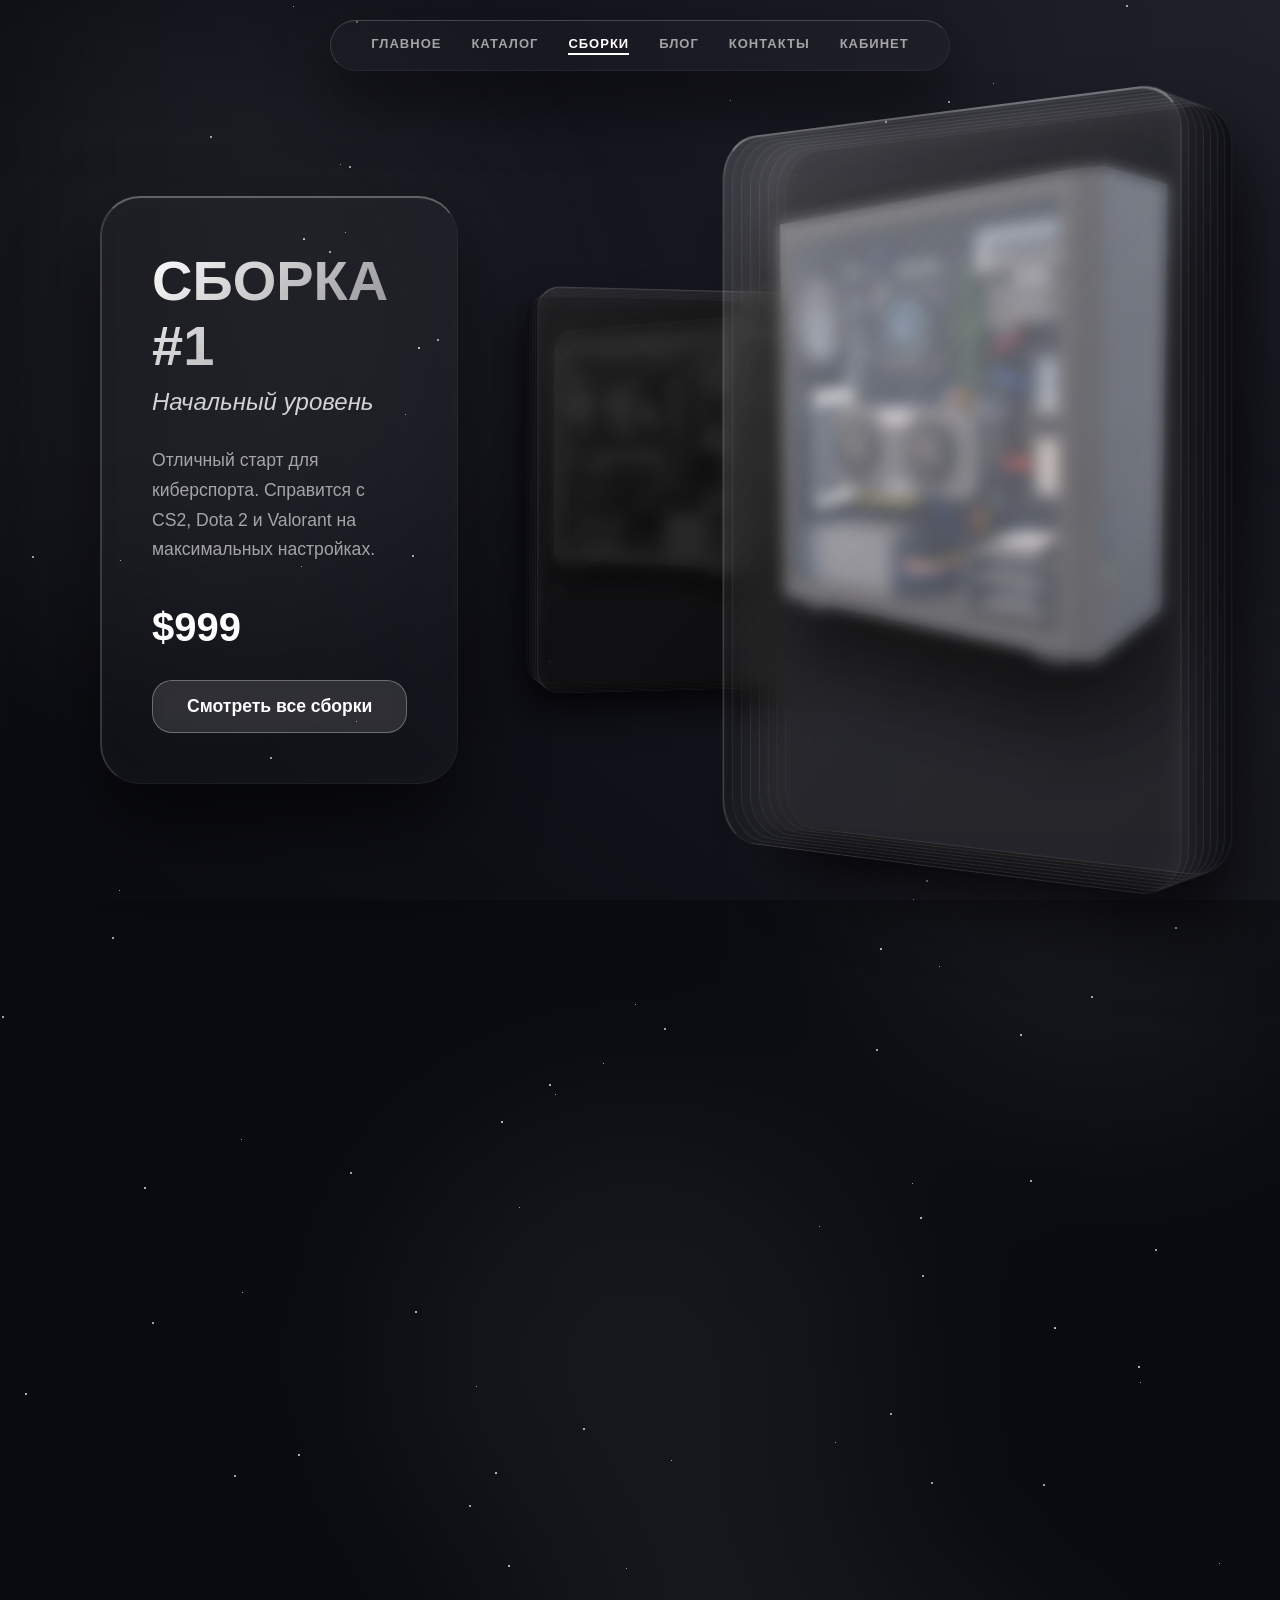
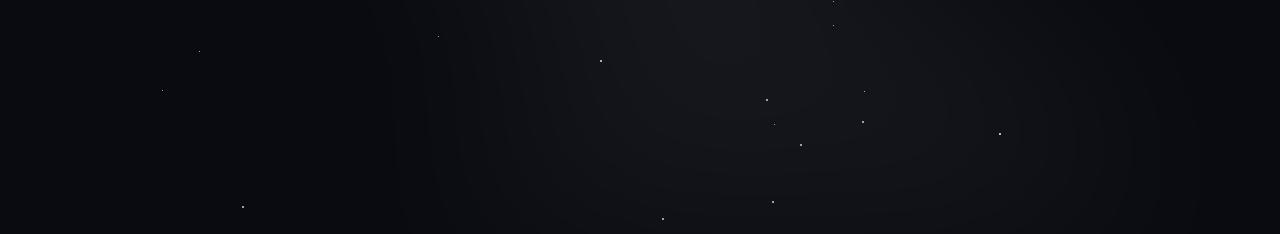
<file: builds/builds.html>
<!DOCTYPE html>
<html lang="ru">
<head>
    <meta charset="UTF-8">
    <meta name="viewport" content="width=device-width, initial-scale=1.0">
    <title>Сборки - Monochrome Glass</title>
    <link rel="stylesheet" href="builds.css">
</head>
<body>

    <div class="page-transition-overlay"></div>

    <div class="ambient-background">
        <div class="blob blob-1"></div>
        <div class="blob blob-2"></div>
        <div class="blob blob-3"></div>
        <div class="blob blob-4"></div>
    </div>
    <div id="particles-container"></div>

    <header class="navbar">
        <nav class="navbar-menu">
            <a href="index.html">ГЛАВНОЕ</a>
            <a href="catalog.html">КАТАЛОГ</a>
            <a href="#" class="active">СБОРКИ</a>
            <a href="blog.html">БЛОГ</a>
            <a href="#">КОНТАКТЫ</a>
            <a href="#">КАБИНЕТ</a>
        </nav>
    </header>

    <main class="builds-container">
        <div class="info-panel-wrapper">
            <div class="build-info-panel" id="info-panel">
                <h1 id="b-title">...</h1>
                <h3 id="b-subtitle">...</h3>
                <p id="b-desc">...</p>
                <div class="build-price" id="b-price">...</div>
                <button class="buy-btn" onclick="document.getElementById('catalog').scrollIntoView();">Смотреть все сборки</button>
            </div>
        </div>

        <div class="carousel-wrapper" id="carousel-area"></div>
    </main>

    <section class="catalog-section" id="catalog">
        <div class="catalog-header" id="catalog-header">
            <h2>Все сборки в наличии</h2>
        </div>
        <div class="catalog-grid" id="catalog-grid"></div>
    </section>

    <div class="specs-tooltip" id="specs-tooltip">
        <div class="tt-header" id="tt-name">Название</div>
        <div class="tt-row"><span class="tt-label">Процессор:</span><span class="tt-value" id="tt-cpu">...</span></div>
        <div class="tt-row"><span class="tt-label">Видеокарта:</span><span class="tt-value" id="tt-gpu">...</span></div>
        <div class="tt-row"><span class="tt-label">Опер. память:</span><span class="tt-value" id="tt-ram">...</span></div>
        <div class="tt-row"><span class="tt-label">Накопитель:</span><span class="tt-value" id="tt-ssd">...</span></div>
    </div>

    <script src="builds.js"></script>
</body>
</html>
</file>
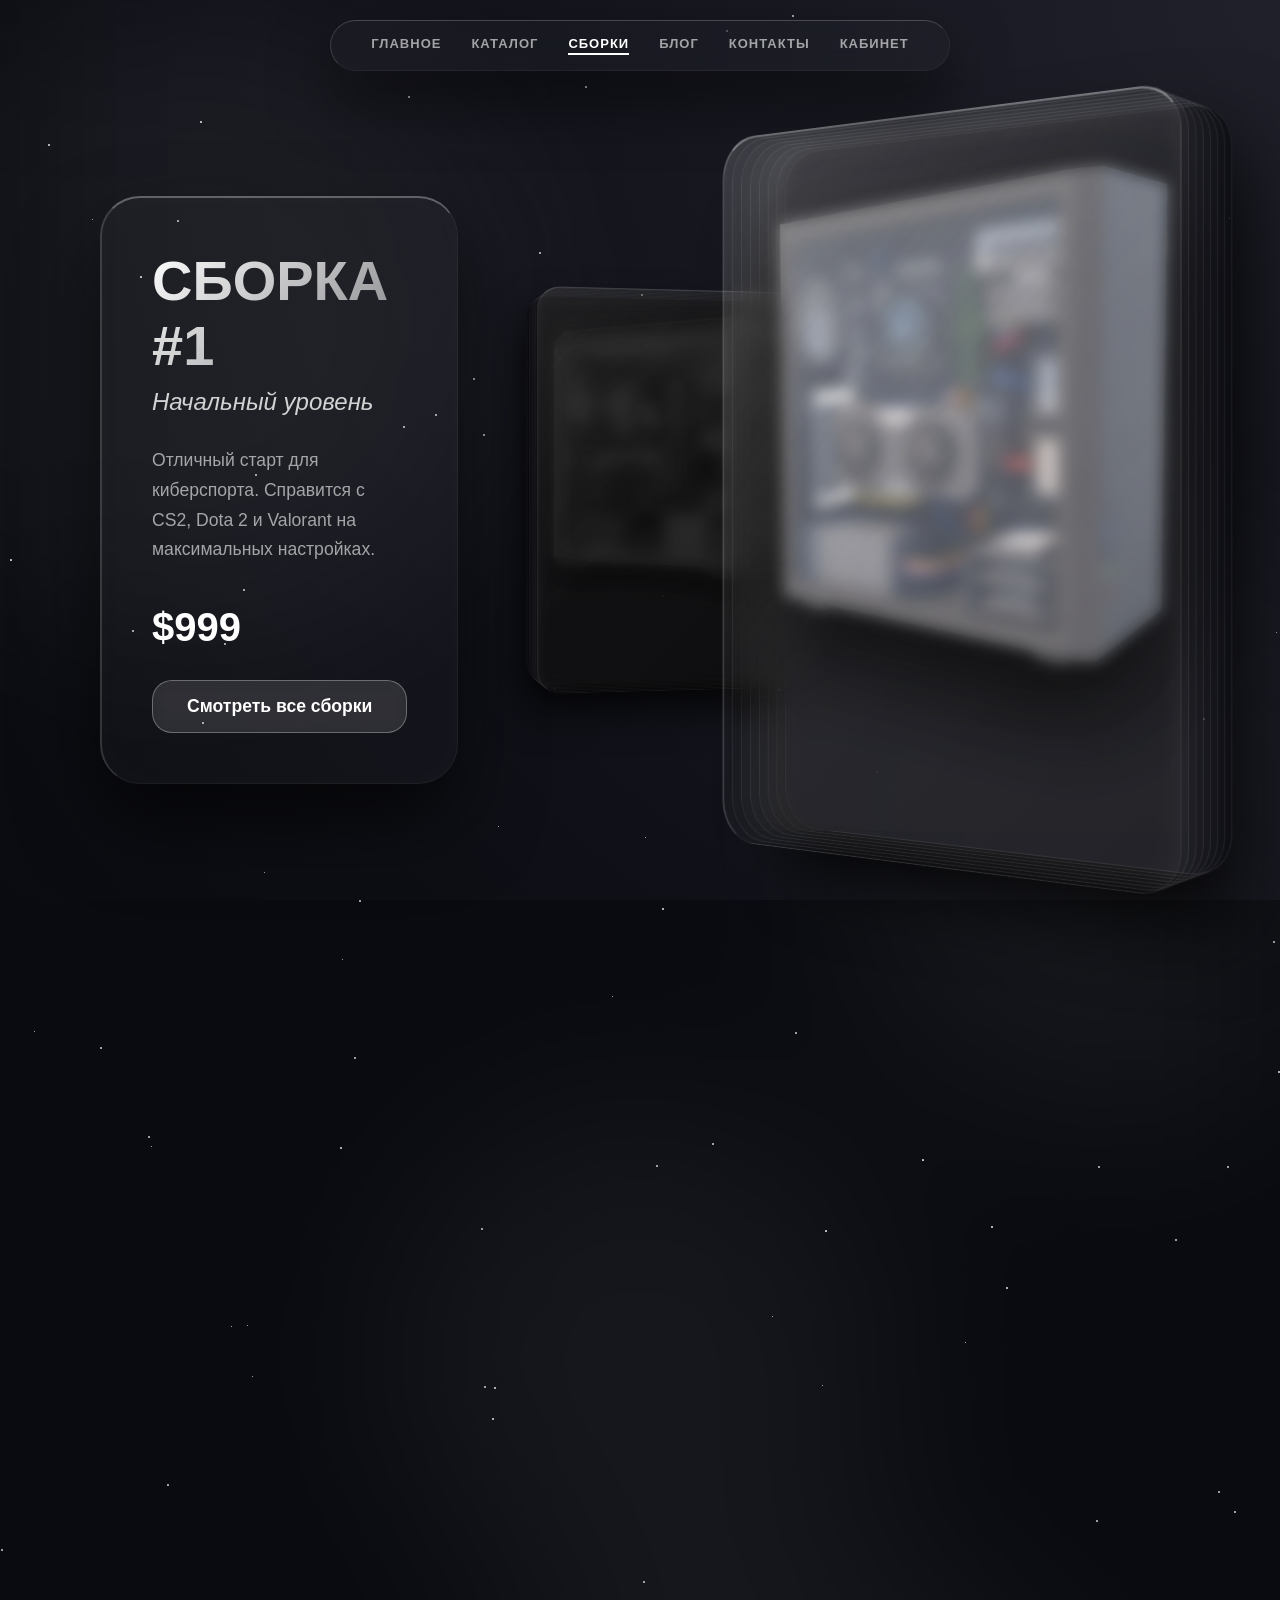
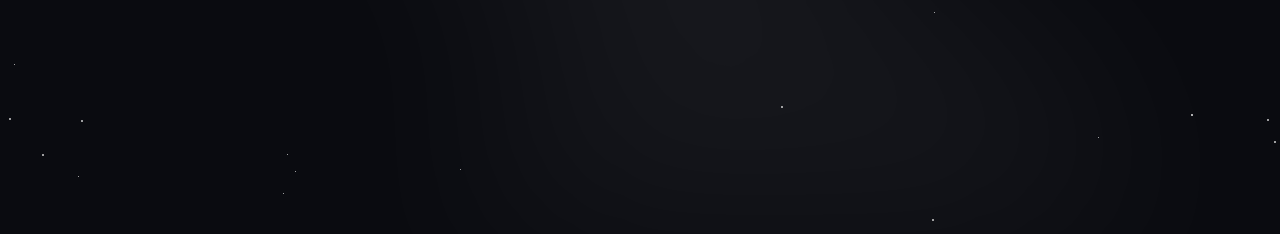
<file: WEB-Site/builds/builds.html>
<!DOCTYPE html>
<html lang="ru">
<head>
    <meta charset="UTF-8">
    <meta name="viewport" content="width=device-width, initial-scale=1.0">
    <title>Сборки - Monochrome Glass</title>
    <!-- Подключаем стили для страницы сборок -->
    <link rel="stylesheet" href="builds.css">
</head>
<body>

    <div class="page-transition-overlay"></div>

    <div class="ambient-background">
        <div class="blob blob-1"></div>
        <div class="blob blob-2"></div>
        <div class="blob blob-3"></div>
        <div class="blob blob-4"></div>
    </div>
    <div id="particles-container"></div>

    <header class="navbar">
        <nav class="navbar-menu">
            <a href="../index.html">ГЛАВНОЕ</a>
            <a href="../catalog/catalog.html">КАТАЛОГ</a>
            <a href="../builds/builds.html" class="active">СБОРКИ</a>
            <a href="../blog/blog.html">БЛОГ</a>
            <a href="../contacts/contacts.html">КОНТАКТЫ</a>
            <a href="../cabinet/cabinet.html">КАБИНЕТ</a>
        </nav>
    </header>

    <main class="builds-container">
        <div class="info-panel-wrapper">
            <div class="build-info-panel" id="info-panel">
                <h1 id="b-title">...</h1>
                <h3 id="b-subtitle">...</h3>
                <p id="b-desc">...</p>
                <div class="build-price" id="b-price">...</div>
                <button class="buy-btn" onclick="document.getElementById('catalog').scrollIntoView();">Смотреть все сборки</button>
            </div>
        </div>

        <div class="carousel-wrapper" id="carousel-area"></div>
    </main>

    <section class="catalog-section" id="catalog">
        <div class="catalog-header" id="catalog-header">
            <h2>Все сборки в наличии</h2>
        </div>
        <div class="catalog-grid" id="catalog-grid"></div>
    </section>

    <div class="specs-tooltip" id="specs-tooltip">
        <div class="tt-header" id="tt-name">Название</div>
        <div class="tt-row"><span class="tt-label">Процессор:</span><span class="tt-value" id="tt-cpu">...</span></div>
        <div class="tt-row"><span class="tt-label">Видеокарта:</span><span class="tt-value" id="tt-gpu">...</span></div>
        <div class="tt-row"><span class="tt-label">Опер. память:</span><span class="tt-value" id="tt-ram">...</span></div>
        <div class="tt-row"><span class="tt-label">Накопитель:</span><span class="tt-value" id="tt-ssd">...</span></div>
    </div>

    <!-- Подключаем логику для страницы сборок -->
    <script src="builds.js"></script>
</body>
</html>
</file>
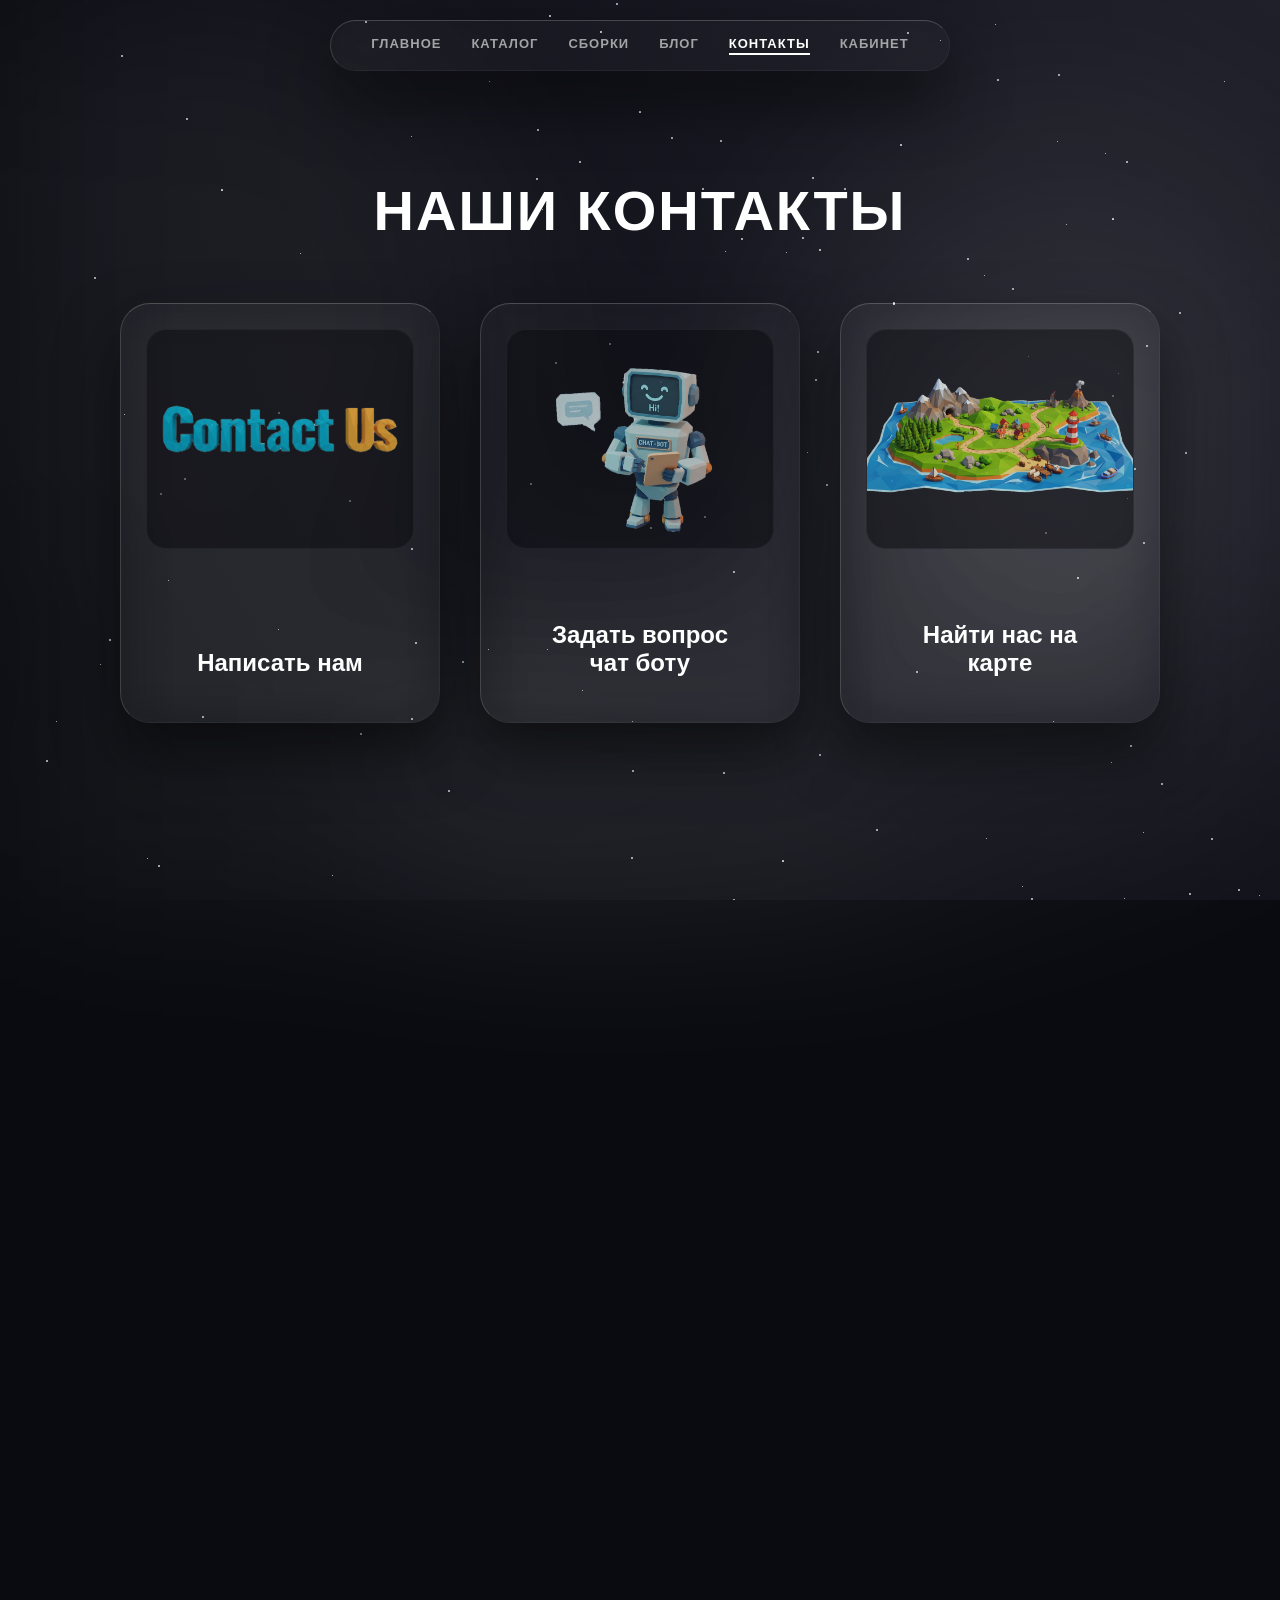
<file: WEB-Site/contacts/contacts.html>
<!DOCTYPE html>
<html lang="ru">
<head>
    <meta charset="UTF-8">
    <meta name="viewport" content="width=device-width, initial-scale=1.0">
    <title>Контакты - Monochrome Glass</title>
    <!-- Подключаем стили для контактов -->
    <link rel="stylesheet" href="contacts.css">
</head>
<body>

    <div class="page-transition-overlay"></div>

    <!-- Фоны -->
    <div class="ambient-background">
        <div class="blob blob-1"></div>
        <div class="blob blob-2"></div>
        <div class="blob blob-3"></div>
        <div class="blob blob-4"></div>
        <div class="blob blob-5"></div>
        <div class="blob blob-6"></div>
    </div>
    <div id="particles-container"></div>

    <!-- Навигация -->
    <header class="navbar">
        <nav class="navbar-menu">
            <a href="../index.html">ГЛАВНОЕ</a>
            <a href="../catalog/catalog.html">КАТАЛОГ</a>
            <a href="../builds/builds.html">СБОРКИ</a>
            <a href="../blog/blog.html">БЛОГ</a>
            <a href="../contacts/contacts.html" class="active">КОНТАКТЫ</a>
            <a href="../cabinet/cabinet.html">КАБИНЕТ</a>
        </nav>
    </header>

    <button class="back-btn" id="back-btn" onclick="closeAllViews()">&larr; Назад</button>

    <main class="contacts-wrapper">
        <h1 class="page-title" id="page-title">Наши контакты</h1>

        <!-- ОСНОВНОЙ ВИД (3 КАРТОЧКИ) -->
        <div class="main-cards-container" id="main-cards">

            <div class="contact-card glass-panel" onclick="openView('view-message')">
                <div class="card-image-placeholder">
                    <img src="../pictures/contact.png" alt="Message">
                </div>
                <div class="card-text">Написать нам</div>
            </div>

            <div class="contact-card glass-panel" onclick="openView('view-chatbot')">
                <div class="card-image-placeholder">
                    <img src="../pictures/bot.png" alt="AI Bot">
                </div>
                <div class="card-text">Задать вопрос<br>чат боту</div>
            </div>

            <div class="contact-card glass-panel" onclick="openView('view-map')">
                <div class="card-image-placeholder">
                    <img src="../pictures/map.png" alt="Map">
                </div>
                <div class="card-text">Найти нас на<br>карте</div>
            </div>

        </div>

        <!-- ================= ВСПЛЫВАЮЩИЕ ОКНА ================= -->

        <!-- 1. ОКНО: НАПИСАТЬ НАМ -->
        <div class="detail-view" id="view-message">
            <div class="msg-left slide-left">
                <div class="info-block glass-panel">
                    <div class="info-label">Email</div>
                    <div class="info-value">support@monochrome.com</div>
                </div>
                <div class="info-block glass-panel">
                    <div class="info-label">Phone</div>
                    <div class="info-value">+1 (777) 555-212</div>
                </div>
                <div class="info-block glass-panel">
                    <div class="info-label">Location</div>
                    <div class="info-value">30 North Gould, Suite A</div>
                </div>
            </div>

            <div class="msg-right glass-panel slide-right">
                <div class="form-group">
                    <label>Ваше имя</label>
                    <input type="text" placeholder="Введите имя">
                </div>
                <div class="form-group">
                    <label>Ваша почта</label>
                    <input type="email" placeholder="example@mail.com">
                </div>
                <div class="form-group">
                    <label>Ваше сообщение</label>
                    <textarea placeholder="Опишите вашу проблему или вопрос..."></textarea>
                </div>
                <button class="submit-btn">Отправить &rarr;</button>
            </div>
        </div>

        <!-- 2. ОКНО: ЧАТ-БОТ -->
        <div class="detail-view" id="view-chatbot">
            <div class="chatbot-container glass-panel slide-up">

                <div class="chat-header-main">
                    <h2>Live chat support</h2>
                    <p>Chat with our AI assistant 24/7 to get quick resolutions and guidance.</p>
                </div>

                <div class="chat-top-bar">
                    <div class="bot-name">Ai Assistant</div>
                    <div class="controls">
                        <button class="chat-btn">Today</button>
                        <button class="chat-btn">...</button>
                    </div>
                </div>

                <div class="chat-area">
                    <div class="chat-msg msg-bot">
                        Good morning, are you ready for classes?<br>today, so important for you<br><small style="opacity:0.5; font-size:10px;">08:05 ✓✓</small>
                    </div>
                    <div class="chat-msg msg-user">I'm prepared and eager to start</div>
                    <div class="chat-msg msg-user">Can you send me the new task?</div>
                    <div class="chat-msg msg-user">Thank you!</div>
                </div>

                <div class="chat-input-area">
                    <button class="chat-icon-btn">🎙️</button>
                    <button class="chat-icon-btn">📎</button>
                    <input type="text" class="chat-input" placeholder="Describe your product or service...">
                    <button class="chat-icon-btn" style="background: rgba(255,255,255,0.2);">➤</button>
                </div>

            </div>
        </div>

        <!-- 3. ОКНО: КАРТА -->
        <div class="detail-view" id="view-map">
            <div class="map-left glass-panel slide-left">
                <div class="map-container">
                    <iframe src="https://www.google.com/maps/embed?pb=!1m18!1m12!1m3!1d193595.2528000654!2d-74.14483038670564!3d40.69766374865866!2m3!1f0!2f0!3f0!3m2!1i1024!2i768!4f13.1!3m3!1m2!1s0x89c24fa5d33f083b%3A0xc80b8f06e177fe62!2sNew%20York%2C%20NY%2C%20USA!5e0!3m2!1sen!2s!4v1690000000000!5m2!1sen!2s" loading="lazy" referrerpolicy="no-referrer-when-downgrade"></iframe>
                </div>
            </div>
            <div class="map-right glass-panel slide-right">
                <div class="address-title">Наш офис</div>
                <div class="address-text">
                    Главный штаб Monochrome Glass.<br>
                    30 North Gould St, Suite A,<br>
                    Sheridan, Wyoming 82801, USA
                </div>

                <div class="work-hours">
                    <div><span>Понедельник - Пятница:</span> <span>09:00 - 20:00</span></div>
                    <div><span>Суббота - Воскресенье:</span> <span>10:00 - 18:00</span></div>
                </div>
            </div>
        </div>

    </main>

    <!-- Подключаем скрипты для контактов -->
    <script src="contacts.js"></script>
</body>
</html>
</file>
<file: builds/builds.css>
/* Общие сбросы */
* { margin: 0; padding: 0; box-sizing: border-box; font-family: 'Segoe UI', Tahoma, Geneva, Verdana, sans-serif; }

html { background-color: #0a0b10; scroll-behavior: smooth; }

img {
    -webkit-user-drag: none; -khtml-user-drag: none; -moz-user-drag: none; -o-user-drag: none;
    user-select: none; pointer-events: none;
}

body {
    background-color: #0a0b10;
    /* Базовый темный градиент фиксируем, чтобы он не растягивался и не искажался */
    background-image: radial-gradient(circle at top right, #1f2029 0%, #13141c 50%, #0a0b10 100%);
    background-attachment: fixed;

    color: #ffffff; min-height: 100vh; overflow-x: hidden; overflow-y: auto;
    display: flex; flex-direction: column; position: relative;
    animation: pageFadeIn 1s cubic-bezier(0.25, 1, 0.5, 1) forwards;
}
@keyframes pageFadeIn {
    0% { opacity: 0; }
    100% { opacity: 1; }
}

::-webkit-scrollbar { width: 8px; height: 8px; }
::-webkit-scrollbar-track { background: transparent; }
::-webkit-scrollbar-thumb { background: rgba(255, 255, 255, 0.2); border-radius: 4px; }
::-webkit-scrollbar-thumb:hover { background: rgba(255, 255, 255, 0.4); }

/* ================= ПЛАВНОЕ ПОЯВЛЕНИЕ СТРАНИЦЫ (OVERLAY) ================= */
.page-transition-overlay {
    position: fixed; top: 0; left: 0; width: 100vw; height: 100vh;
    background-color: #0a0b10; z-index: 999999;
    animation: fadeOutOverlay 1s cubic-bezier(0.25, 1, 0.5, 1) 0.2s forwards;
    pointer-events: none;
}
@keyframes fadeOutOverlay {
    0% { opacity: 1; }
    100% { opacity: 0; visibility: hidden; }
}

/* --- ФОН И ПЫЛИНКИ --- */
.ambient-background {
    position: absolute;
    top: 0; left: 0; width: 100%; height: 100%; /* Растягиваем на всю длину страницы */
    overflow: hidden;
    z-index: -2; filter: blur(100px); -webkit-filter: blur(100px); will-change: transform; transform: translateZ(0);
}
.blob { position: absolute; border-radius: 50%; animation: float 25s infinite ease-in-out alternate; background: rgba(255, 255, 255, 0.05); }

/* Раскидываем световые пятна по всей длине */
.blob-1 { width: 50vw; height: 50vw; top: 0%; left: -10%; animation-duration: 30s; }
.blob-2 { width: 45vw; height: 45vw; top: 30%; right: -10%; animation-duration: 35s; animation-delay: -5s; }
.blob-3 { width: 40vw; height: 40vw; top: 60%; left: 30%; animation-duration: 28s; animation-delay: -10s; }
.blob-4 { width: 55vw; height: 55vw; top: 85%; right: 10%; animation-duration: 32s; animation-delay: -2s; }

@keyframes float { 0% { transform: translate3d(0, 0, 0) scale(1); } 50% { transform: translate3d(3vw, 5vh, 0) scale(1.05); } 100% { transform: translate3d(-5vw, -8vh, 0) scale(0.95); } }

#particles-container {
    position: absolute;
    top: 0; left: 0; width: 100%; height: 100%; /* На всю длину страницы */
    z-index: -1; pointer-events: none; overflow: hidden;
}
.particle { position: absolute; background: rgba(255, 255, 255, 0.8); border-radius: 50%; will-change: transform, opacity; }
@keyframes drift { 0% { transform: translate3d(0, 0, 0); opacity: 0; } 20% { opacity: 0.3; } 80% { opacity: 0.3; } 100% { transform: translate3d(5vw, -20vh, 0); opacity: 0; } }

/* НАВИГАЦИЯ */
.navbar { display: flex; justify-content: center; padding: 20px 0; z-index: 100; position: fixed; width: 100%; opacity: 0; animation: navFadeDown 1s cubic-bezier(0.25, 1, 0.5, 1) 0.5s forwards; }
@keyframes navFadeDown { 0% { opacity: 0; transform: translateY(-30px); } 100% { opacity: 1; transform: translateY(0); } }
.navbar-menu {
    display: flex; gap: 30px; padding: 15px 40px; border-radius: 30px;
    background: rgba(255, 255, 255, 0.02); backdrop-filter: blur(25px); -webkit-backdrop-filter: blur(25px);
    border: 1px solid rgba(255, 255, 255, 0.05); border-top: 1px solid rgba(255, 255, 255, 0.2); border-left: 1px solid rgba(255, 255, 255, 0.15);
    box-shadow: 0 30px 60px rgba(0, 0, 0, 0.5);
}
.navbar-menu a { text-decoration: none; color: rgba(255, 255, 255, 0.6); font-size: 13px; font-weight: 600; letter-spacing: 1px; transition: color 0.3s; }
.navbar-menu a:hover { color: #ffffff; }
.navbar-menu a.active { color: #ffffff; border-bottom: 2px solid #fff; padding-bottom: 2px; }

/* ================= 1 ЭКРАН: ОСНОВНОЙ БЛОК ================= */
.builds-container { display: flex; flex: 0 0 100vh; padding: 120px 60px 40px 100px; align-items: center; position: relative; z-index: 10; }

/* ЛЕВАЯ ПАНЕЛЬ */
.info-panel-wrapper {
    flex: 0 0 32%; max-width: 450px; z-index: 10;
    opacity: 0; transform: translateX(-100vw);
    animation: slideInLeft 1.5s cubic-bezier(0.2, 1, 0.3, 1) 0.5s forwards;
}
@keyframes slideInLeft { to { opacity: 1; transform: translateX(0); } }

.build-info-panel {
    background: rgba(255, 255, 255, 0.02); backdrop-filter: blur(30px); -webkit-backdrop-filter: blur(30px);
    border-radius: 40px; padding: 50px; position: relative; overflow: hidden;
    border: 1px solid rgba(255, 255, 255, 0.05); border-top: 2px solid rgba(255, 255, 255, 0.3); border-left: 2px solid rgba(255, 255, 255, 0.15);
    box-shadow: 0 40px 80px rgba(0, 0, 0, 0.6), inset 0 0 40px rgba(255, 255, 255, 0.02);
    transition: opacity 0.25s ease, transform 0.25s ease;
}
.build-info-panel.updating { opacity: 0; transform: translateX(-20px); }

.build-info-panel h1 { font-size: 3.5rem; font-weight: 900; margin-bottom: 10px; text-transform: uppercase; background: linear-gradient(135deg, #fff, rgba(255,255,255,0.4)); -webkit-background-clip: text; -webkit-text-fill-color: transparent; }
.build-info-panel h3 { font-size: 1.5rem; color: rgba(255, 255, 255, 0.8); margin-bottom: 30px; font-weight: 400; font-style: italic; }
.build-info-panel p { font-size: 1.1rem; line-height: 1.7; color: rgba(255, 255, 255, 0.6); margin-bottom: 40px; }
.build-price { font-size: 2.5rem; font-weight: bold; color: #fff; margin-bottom: 30px; }

.buy-btn {
    background: rgba(255, 255, 255, 0.1); border: 1px solid rgba(255, 255, 255, 0.3);
    color: white; font-size: 1.1rem; font-weight: bold; padding: 15px 30px; border-radius: 20px;
    cursor: pointer; backdrop-filter: blur(10px); transition: all 0.3s; width: 100%;
}
.buy-btn:hover { background: rgba(255, 255, 255, 0.2); box-shadow: 0 0 20px rgba(255, 255, 255, 0.2); transform: translateY(-2px); }

/* ПРАВАЯ ПАНЕЛЬ: КАРУСЕЛЬ */
.carousel-wrapper {
    flex: 1; height: 100%; position: relative; perspective: 2000px;
    display: flex; align-items: center; user-select: none;
    opacity: 0; transform: scale(1.1) translateZ(-100px);
    animation: carouselEnter 1.5s cubic-bezier(0.2, 1, 0.3, 1) 0.6s forwards;
    --drag-x: 0px; --rot-x: 0deg; --rot-y: 0deg;
}
@keyframes carouselEnter {
    to { opacity: 1; transform: scale(1) translateZ(0); }
}

.build-3d-box {
    position: absolute; width: 500px; height: 700px; transform-style: preserve-3d;
    top: 50%; left: 50%; margin-top: -350px; margin-left: -250px;
    transition: transform var(--trans-speed, 1.2s) cubic-bezier(0.33, 1, 0.68, 1), margin-top var(--trans-speed, 1.2s) ease;
    will-change: transform;
}

.glass-layer {
    position: absolute; inset: 0; border-radius: 40px; pointer-events: none; border: 1px solid rgba(255, 255, 255, 0.08);
    transition: opacity var(--trans-speed, 1.2s) ease, filter var(--trans-speed, 1.2s) ease;
}

.layer-8 { transform: translateZ(-50px); background: rgba(10, 11, 16, 0.7); box-shadow: 0 40px 80px rgba(0,0,0,0.9); }
.layer-7 { transform: translateZ(-35px); background: rgba(255, 255, 255, 0.01); }
.layer-6 { transform: translateZ(-20px); background: rgba(255, 255, 255, 0.01); }
.layer-5 { transform: translateZ(-5px);  background: rgba(255, 255, 255, 0.01); }
.layer-4 { transform: translateZ(10px);  background: rgba(255, 255, 255, 0.01); }
.layer-3 { transform: translateZ(25px);  background: rgba(255, 255, 255, 0.01); }
.layer-2 { transform: translateZ(40px);  background: rgba(255, 255, 255, 0.02); backdrop-filter: blur(8px); }
.layer-1 {
    transform: translateZ(55px);
    background: linear-gradient(135deg, rgba(255, 255, 255, 0.15) 0%, rgba(255, 255, 255, 0.02) 50%, transparent 100%);
    border-top: 2px solid rgba(255, 255, 255, 0.4); border-left: 2px solid rgba(255, 255, 255, 0.2);
    box-shadow: inset 0 0 30px rgba(255, 255, 255, 0.05);
}

.pc-image {
    position: absolute; bottom: 0; right: 0; margin: auto; border: none;
    width: 190%; height: 190%; left: -45%; top: -20%; object-fit: contain;
    transform: translateZ(20px) translateY(0px) rotateX(0deg) rotateY(0deg) scale(1);
    z-index: 10;
    transition: transform 1.2s cubic-bezier(0.33, 1, 0.68, 1), opacity 1.2s ease, filter 1.2s ease;
}

.build-active {
    transform: translateX(calc(120px + var(--drag-x, 0px))) translateZ(100px) scale(1) rotateX(var(--rot-x, 0deg)) rotateY(calc(-35deg + var(--rot-y, 0deg)));
    z-index: 5; cursor: grab; animation: buildFloat 1s ease-in-out infinite alternate;
}
.build-active:active { cursor: grabbing; }
@keyframes buildFloat { 0% { margin-top: -350px; } 100% { margin-top: -370px; } }

.build-active .glass-layer { opacity: 1; filter: brightness(1); }
.build-active .pc-image { filter: brightness(1) drop-shadow(0 40px 50px rgba(0, 0, 0, 0.9)); }

.carousel-wrapper:not(.is-sliding) .build-active .pc-image {
    transition: transform 0.4s cubic-bezier(0.25, 1, 0.5, 1), filter 0.4s ease, opacity var(--trans-speed, 1.2s) ease;
}
.carousel-wrapper:not(.is-sliding) .build-active:hover .pc-image {
    transform: translateZ(140px) scale(1.03); filter: brightness(1.15) drop-shadow(0 60px 70px rgba(0, 0, 0, 0.8));
}

.build-prev {
    transform: translateX(-180px) translateZ(-150px) rotateY(15deg) scale(0.6); z-index: 3; cursor: pointer;
}
.build-prev .glass-layer { filter: brightness(0.5); }
.build-prev .pc-image { filter: brightness(0.5) drop-shadow(0 20px 30px rgba(0, 0, 0, 0.9)); }
.build-prev:hover .glass-layer { filter: brightness(0.8); }
.build-prev:hover .pc-image { filter: brightness(0.8) drop-shadow(0 20px 30px rgba(0, 0, 0, 0.9)); }

.build-hidden {
    transform: translateX(400px) translateZ(-400px) rotateY(-15deg) scale(0.4); z-index: 1; pointer-events: none;
}
.build-hidden .glass-layer, .build-hidden .pc-image { opacity: 0; filter: brightness(0); }
.carousel-wrapper.is-dragging .build-3d-box { transition: none !important; }

/* ================= 2 ЭКРАН: КАТАЛОГ СБОРОК ================= */
.catalog-section {
    width: 100%; padding: 80px 100px; max-width: 1600px; margin: 0 auto; position: relative; z-index: 10;
}

.catalog-header {
    text-align: center; border-bottom: 1px solid rgba(255, 255, 255, 0.1); padding-bottom: 20px; margin-bottom: 50px;
    opacity: 0; transform: translateY(30px);
    transition: opacity 0.8s ease, transform 0.8s cubic-bezier(0.25, 1, 0.5, 1);
}
.catalog-header.is-visible { opacity: 1; transform: translateY(0); }
.catalog-header h2 { font-size: 2.5rem; font-weight: bold; color: #fff; text-transform: uppercase; }

.catalog-grid { display: grid; grid-template-columns: repeat(4, 1fr); gap: 30px; justify-content: center; }

.catalog-card {
    background: linear-gradient(180deg, rgba(255, 255, 255, 0.05) 0%, rgba(255, 255, 255, 0.01) 100%);
    border: 1px solid rgba(255, 255, 255, 0.08); border-top: 1px solid rgba(255, 255, 255, 0.15);
    border-radius: 15px; padding: 30px 20px; display: flex; flex-direction: column;
    align-items: center; cursor: pointer; position: relative;
    overflow: hidden; backdrop-filter: blur(10px);
    opacity: 0; transform: translateY(50px);
    transition: opacity 0.6s ease, transform 0.6s cubic-bezier(0.34, 1.56, 0.64, 1), box-shadow 0.3s ease, border-color 0.3s ease, background 0.3s ease;
}

.catalog-card.is-visible { opacity: 1; transform: translateY(0); }

.catalog-card.is-visible:hover {
    transform: translateY(-8px); background: linear-gradient(180deg, rgba(255, 255, 255, 0.08) 0%, rgba(255, 255, 255, 0.02) 100%);
    border-color: rgba(255, 255, 255, 0.3); box-shadow: 0 15px 30px rgba(0, 0, 0, 0.5);
}

.catalog-card img {
    width: 85%; height: 180px; object-fit: contain; margin-bottom: 25px;
    filter: drop-shadow(0 15px 15px rgba(0, 0, 0, 0.5)); transition: transform 0.4s cubic-bezier(0.25, 1, 0.5, 1);
}
.catalog-card.is-visible:hover img { transform: scale(1.08) translateY(-5px); }

.card-info { width: 100%; display: flex; flex-direction: column; align-items: flex-start; }
.card-title { color: #fff; font-size: 1.1rem; font-weight: 600; margin-bottom: 8px; }
.card-price { color: rgba(255, 255, 255, 0.6); font-size: 1rem; font-weight: bold; }

/* ================= ТУЛТИП КАТАЛОГА ================= */
.specs-tooltip {
    position: fixed; top: 0; left: 0; background: rgba(15, 16, 26, 0.95);
    backdrop-filter: blur(20px); border: 1px solid rgba(255, 255, 255, 0.15);
    border-top: 2px solid rgba(255, 255, 255, 0.3); border-radius: 12px; padding: 20px;
    width: 280px; color: white; box-shadow: 0 20px 40px rgba(0, 0, 0, 0.8), 0 0 20px rgba(255, 255, 255, 0.05);
    pointer-events: none; opacity: 0; z-index: 9999; transition: opacity 0.2s ease;
}
.tt-header { font-size: 1.1rem; font-weight: bold; margin-bottom: 15px; padding-bottom: 10px; border-bottom: 1px solid rgba(255, 255, 255, 0.1); }
.tt-row { display: flex; justify-content: space-between; align-items: center; margin-bottom: 10px; font-size: 0.85rem; }
.tt-label { color: rgba(255, 255, 255, 0.5); }
.tt-value { color: #fff; font-weight: 600; text-align: right; max-width: 60%; }
</file>
<file: WEB-Site/builds/builds.css>
/* Общие сбросы */
* { margin: 0; padding: 0; box-sizing: border-box; font-family: 'Segoe UI', Tahoma, Geneva, Verdana, sans-serif; }

html {
    background-color: #0a0b10;
    background-image: radial-gradient(circle at top right, #1f2029 0%, #13141c 50%, #0a0b10 100%);
    background-attachment: fixed;
    scroll-behavior: smooth;
    scrollbar-color: #1f2029 #0a0b10;
    scrollbar-width: thin;
}

::-webkit-scrollbar { width: 10px; height: 10px; background-color: #0a0b10; }
::-webkit-scrollbar-track { background: #0a0b10; }
::-webkit-scrollbar-thumb {
    background: #1f2029;
    border-radius: 5px;
    border: 1px solid rgba(255, 255, 255, 0.05);
}
::-webkit-scrollbar-thumb:hover { background: #2a2b36; }
::-webkit-scrollbar-button { display: none; }

img {
    -webkit-user-drag: none; -khtml-user-drag: none; -moz-user-drag: none; -o-user-drag: none;
    user-select: none; pointer-events: none;
}

body {
    background-color: #0a0b10;
    background-image: radial-gradient(circle at top right, #1f2029 0%, #13141c 50%, #0a0b10 100%);
    background-attachment: fixed;
    color: #ffffff; min-height: 100vh; overflow-x: hidden; overflow-y: auto;
    display: flex; flex-direction: column; position: relative;
    animation: pageFadeIn 1s cubic-bezier(0.25, 1, 0.5, 1) forwards;
}
@keyframes pageFadeIn { 0% { opacity: 0; } 100% { opacity: 1; } }

::-webkit-scrollbar { width: 8px; height: 8px; }
::-webkit-scrollbar-track { background: transparent; }
::-webkit-scrollbar-thumb { background: rgba(255, 255, 255, 0.2); border-radius: 4px; }
::-webkit-scrollbar-thumb:hover { background: rgba(255, 255, 255, 0.4); }

.page-transition-overlay {
    position: fixed; top: 0; left: 0; width: 100vw; height: 100vh;
    background-color: #0a0b10; z-index: 999999;
    animation: fadeOutOverlay 1s cubic-bezier(0.25, 1, 0.5, 1) 0.2s forwards;
    pointer-events: none;
}
@keyframes fadeOutOverlay { 0% { opacity: 1; } 100% { opacity: 0; visibility: hidden; } }

.ambient-background {
    position: absolute; top: 0; left: 0; width: 100%; height: 100%; overflow: hidden;
    z-index: -2; filter: blur(100px); -webkit-filter: blur(100px); will-change: transform; transform: translateZ(0);
}
.blob { position: absolute; border-radius: 50%; animation: float 25s infinite ease-in-out alternate; background: rgba(255, 255, 255, 0.05); }
.blob-1 { width: 50vw; height: 50vw; top: 0%; left: -10%; animation-duration: 30s; }
.blob-2 { width: 45vw; height: 45vw; top: 30%; right: -10%; animation-duration: 35s; animation-delay: -5s; }
.blob-3 { width: 40vw; height: 40vw; top: 60%; left: 30%; animation-duration: 28s; animation-delay: -10s; }
.blob-4 { width: 55vw; height: 55vw; top: 85%; right: 10%; animation-duration: 32s; animation-delay: -2s; }

@keyframes float { 0% { transform: translate3d(0, 0, 0) scale(1); } 50% { transform: translate3d(3vw, 5vh, 0) scale(1.05); } 100% { transform: translate3d(-5vw, -8vh, 0) scale(0.95); } }

#particles-container {
    position: absolute; top: 0; left: 0; width: 100%; height: 100%; z-index: -1; pointer-events: none; overflow: hidden;
}
.particle { position: absolute; background: rgba(255, 255, 255, 0.8); border-radius: 50%; will-change: transform, opacity; }
@keyframes drift { 0% { transform: translate3d(0, 0, 0); opacity: 0; } 20% { opacity: 0.3; } 80% { opacity: 0.3; } 100% { transform: translate3d(5vw, -20vh, 0); opacity: 0; } }

.navbar { display: flex; justify-content: center; padding: 20px 0; z-index: 100; position: fixed; width: 100%; opacity: 0; animation: navFadeDown 1s cubic-bezier(0.25, 1, 0.5, 1) 0.5s forwards; }
@keyframes navFadeDown { 0% { opacity: 0; transform: translateY(-30px); } 100% { opacity: 1; transform: translateY(0); } }
.navbar-menu {
    display: flex; gap: 30px; padding: 15px 40px; border-radius: 30px;
    background: rgba(255, 255, 255, 0.02); backdrop-filter: blur(25px); -webkit-backdrop-filter: blur(25px);
    border: 1px solid rgba(255, 255, 255, 0.05); border-top: 1px solid rgba(255, 255, 255, 0.2); border-left: 1px solid rgba(255, 255, 255, 0.15);
    box-shadow: 0 30px 60px rgba(0, 0, 0, 0.5);
}
.navbar-menu a { text-decoration: none; color: rgba(255, 255, 255, 0.6); font-size: 13px; font-weight: 600; letter-spacing: 1px; transition: color 0.3s; }
.navbar-menu a:hover { color: #ffffff; }
.navbar-menu a.active { color: #ffffff; border-bottom: 2px solid #fff; padding-bottom: 2px; }

.builds-container { display: flex; flex: 0 0 100vh; padding: 120px 60px 40px 100px; align-items: center; position: relative; z-index: 10; }

.info-panel-wrapper {
    flex: 0 0 32%; max-width: 450px; z-index: 10; opacity: 0; transform: translateX(-100vw);
    animation: slideInLeft 1.5s cubic-bezier(0.2, 1, 0.3, 1) 0.5s forwards;
}
@keyframes slideInLeft { to { opacity: 1; transform: translateX(0); } }

.build-info-panel {
    background: rgba(255, 255, 255, 0.02); backdrop-filter: blur(30px); -webkit-backdrop-filter: blur(30px);
    border-radius: 40px; padding: 50px; position: relative; overflow: hidden;
    border: 1px solid rgba(255, 255, 255, 0.05); border-top: 2px solid rgba(255, 255, 255, 0.3); border-left: 2px solid rgba(255, 255, 255, 0.15);
    box-shadow: 0 40px 80px rgba(0, 0, 0, 0.6), inset 0 0 40px rgba(255, 255, 255, 0.02);
    transition: opacity 0.25s ease, transform 0.25s ease;
}
.build-info-panel.updating { opacity: 0; transform: translateX(-20px); }
.build-info-panel h1 { font-size: 3.5rem; font-weight: 900; margin-bottom: 10px; text-transform: uppercase; background: linear-gradient(135deg, #fff, rgba(255,255,255,0.4)); -webkit-background-clip: text; -webkit-text-fill-color: transparent; }
.build-info-panel h3 { font-size: 1.5rem; color: rgba(255, 255, 255, 0.8); margin-bottom: 30px; font-weight: 400; font-style: italic; }
.build-info-panel p { font-size: 1.1rem; line-height: 1.7; color: rgba(255, 255, 255, 0.6); margin-bottom: 40px; }
.build-price { font-size: 2.5rem; font-weight: bold; color: #fff; margin-bottom: 30px; }

.buy-btn {
    background: rgba(255, 255, 255, 0.1); border: 1px solid rgba(255, 255, 255, 0.3);
    color: white; font-size: 1.1rem; font-weight: bold; padding: 15px 30px; border-radius: 20px;
    cursor: pointer; backdrop-filter: blur(10px); transition: all 0.3s; width: 100%;
}
.buy-btn:hover { background: rgba(255, 255, 255, 0.2); box-shadow: 0 0 20px rgba(255, 255, 255, 0.2); transform: translateY(-2px); }

.carousel-wrapper {
    flex: 1; height: 100%; position: relative; perspective: 2000px;
    display: flex; align-items: center; user-select: none;
    opacity: 0; transform: scale(1.1) translateZ(-100px);
    animation: carouselEnter 1.5s cubic-bezier(0.2, 1, 0.3, 1) 0.6s forwards;
    --drag-x: 0px; --rot-x: 0deg; --rot-y: 0deg;
}
@keyframes carouselEnter { to { opacity: 1; transform: scale(1) translateZ(0); } }

.build-3d-box {
    position: absolute; width: 500px; height: 700px; transform-style: preserve-3d;
    top: 50%; left: 50%; margin-top: -350px; margin-left: -250px;
    transition: transform var(--trans-speed, 0.5s) cubic-bezier(0.25, 1, 0.5, 1), margin-top var(--trans-speed, 0.5s) ease;
    will-change: transform;
}

.glass-layer {
    position: absolute; inset: 0; border-radius: 40px; pointer-events: none; border: 1px solid rgba(255, 255, 255, 0.08);
    transition: opacity var(--trans-speed, 0.5s) ease, filter var(--trans-speed, 0.5s) ease;
}

.layer-8 { transform: translateZ(-50px); background: rgba(10, 11, 16, 0.7); box-shadow: 0 40px 80px rgba(0,0,0,0.9); }
.layer-7 { transform: translateZ(-35px); background: rgba(255, 255, 255, 0.01); }
.layer-6 { transform: translateZ(-20px); background: rgba(255, 255, 255, 0.01); }
.layer-5 { transform: translateZ(-5px);  background: rgba(255, 255, 255, 0.01); }
.layer-4 { transform: translateZ(10px);  background: rgba(255, 255, 255, 0.01); }
.layer-3 { transform: translateZ(25px);  background: rgba(255, 255, 255, 0.01); }
.layer-2 { transform: translateZ(40px);  background: rgba(255, 255, 255, 0.02); backdrop-filter: blur(8px); }
.layer-1 {
    transform: translateZ(55px);
    background: linear-gradient(135deg, rgba(255, 255, 255, 0.15) 0%, rgba(255, 255, 255, 0.02) 50%, transparent 100%);
    border-top: 2px solid rgba(255, 255, 255, 0.4); border-left: 2px solid rgba(255, 255, 255, 0.2);
    box-shadow: inset 0 0 30px rgba(255, 255, 255, 0.05);
}

.pc-image {
    position: absolute; bottom: 0; right: 0; margin: auto; border: none;
    width: 190%; height: 190%; left: -45%; top: -20%; object-fit: contain;
    transform: translateZ(20px) translateY(0px) rotateX(0deg) rotateY(0deg) scale(1);
    z-index: 10;
    transition: transform var(--trans-speed, 0.5s) cubic-bezier(0.25, 1, 0.5, 1), opacity var(--trans-speed, 0.5s) ease, filter var(--trans-speed, 0.5s) ease;
}

.build-active {
    transform: translateX(calc(120px + var(--drag-x, 0px))) translateZ(100px) scale(1) rotateX(var(--rot-x, 0deg)) rotateY(calc(-35deg + var(--rot-y, 0deg)));
    z-index: 5; cursor: grab; animation: buildFloat 4s ease-in-out infinite alternate;
}
.build-active:active { cursor: grabbing; }
@keyframes buildFloat { 0% { margin-top: -350px; } 100% { margin-top: -370px; } }

.build-active .glass-layer { opacity: 1; filter: brightness(1); }
.build-active .pc-image { filter: brightness(1) drop-shadow(0 40px 50px rgba(0, 0, 0, 0.9)); }
.carousel-wrapper:not(.is-sliding) .build-active .pc-image { transition: transform 0.4s cubic-bezier(0.25, 1, 0.5, 1), filter 0.4s ease, opacity var(--trans-speed, 0.5s) ease; }
.carousel-wrapper:not(.is-sliding) .build-active:hover .pc-image { transform: translateZ(140px) scale(1.03); filter: brightness(1.15) drop-shadow(0 60px 70px rgba(0, 0, 0, 0.8)); }

.build-prev { transform: translateX(-180px) translateZ(-150px) rotateY(15deg) scale(0.6); z-index: 3; cursor: pointer; }
.build-prev .glass-layer { filter: brightness(0.5); }
.build-prev .pc-image { filter: brightness(0.5) drop-shadow(0 20px 30px rgba(0, 0, 0, 0.9)); }
.build-prev:hover .glass-layer { filter: brightness(0.8); }
.build-prev:hover .pc-image { filter: brightness(0.8) drop-shadow(0 20px 30px rgba(0, 0, 0, 0.9)); }

.build-hidden { transform: translateX(400px) translateZ(-400px) rotateY(-15deg) scale(0.4); z-index: 1; pointer-events: none; }
.build-hidden .glass-layer, .build-hidden .pc-image { opacity: 0; filter: brightness(0); }
.carousel-wrapper.is-dragging .build-3d-box { transition: none !important; }

.catalog-section { width: 100%; padding: 80px 100px; max-width: 1600px; margin: 0 auto; position: relative; z-index: 10; }

.catalog-header {
    text-align: center; border-bottom: 1px solid rgba(255, 255, 255, 0.1); padding-bottom: 20px; margin-bottom: 50px;
    opacity: 0; transform: translateY(30px);
    transition: opacity 0.8s ease, transform 0.8s cubic-bezier(0.25, 1, 0.5, 1);
}
.catalog-header.is-visible { opacity: 1; transform: translateY(0); }
.catalog-header h2 { font-size: 2.5rem; font-weight: bold; color: #fff; text-transform: uppercase; }

.catalog-grid { display: grid; grid-template-columns: repeat(4, 1fr); gap: 30px; justify-content: center; }

.catalog-card {
    background: linear-gradient(180deg, rgba(255, 255, 255, 0.05) 0%, rgba(255, 255, 255, 0.01) 100%);
    border: 1px solid rgba(255, 255, 255, 0.08); border-top: 1px solid rgba(255, 255, 255, 0.15);
    border-radius: 15px; padding: 30px 20px; display: flex; flex-direction: column;
    align-items: center; cursor: pointer; position: relative; overflow: hidden; backdrop-filter: blur(10px);
    opacity: 0; transform: translateY(50px);
    transition: opacity 0.6s ease, transform 0.6s cubic-bezier(0.34, 1.56, 0.64, 1), box-shadow 0.3s ease, border-color 0.3s ease, background 0.3s ease;
}
.catalog-card.is-visible { opacity: 1; transform: translateY(0); }
.catalog-card.is-visible:hover {
    transform: translateY(-8px); background: linear-gradient(180deg, rgba(255, 255, 255, 0.08) 0%, rgba(255, 255, 255, 0.02) 100%);
    border-color: rgba(255, 255, 255, 0.3); box-shadow: 0 15px 30px rgba(0, 0, 0, 0.5);
}

.catalog-card img {
    width: 85%; height: 180px; object-fit: contain; margin-bottom: 25px;
    filter: drop-shadow(0 15px 15px rgba(0, 0, 0, 0.5)); transition: transform 0.4s cubic-bezier(0.25, 1, 0.5, 1);
}
.catalog-card.is-visible:hover img { transform: scale(1.08) translateY(-5px); }

.card-info { width: 100%; display: flex; flex-direction: column; align-items: flex-start; }
.card-title { color: #fff; font-size: 1.1rem; font-weight: 600; margin-bottom: 8px; }
.card-price { color: rgba(255, 255, 255, 0.6); font-size: 1rem; font-weight: bold; }

.specs-tooltip {
    position: fixed; top: 0; left: 0; background: rgba(15, 16, 26, 0.95);
    backdrop-filter: blur(20px); border: 1px solid rgba(255, 255, 255, 0.15);
    border-top: 2px solid rgba(255, 255, 255, 0.3); border-radius: 12px; padding: 20px;
    width: 280px; color: white; box-shadow: 0 20px 40px rgba(0, 0, 0, 0.8), 0 0 20px rgba(255, 255, 255, 0.05);
    pointer-events: none; opacity: 0; z-index: 9999; transition: opacity 0.2s ease;
}
.tt-header { font-size: 1.1rem; font-weight: bold; margin-bottom: 15px; padding-bottom: 10px; border-bottom: 1px solid rgba(255, 255, 255, 0.1); }
.tt-row { display: flex; justify-content: space-between; align-items: center; margin-bottom: 10px; font-size: 0.85rem; }
.tt-label { color: rgba(255, 255, 255, 0.5); }
.tt-value { color: #fff; font-weight: 600; text-align: right; max-width: 60%; }
</file>
<file: WEB-Site/contacts/contacts.css>
/* Общие сбросы */
* { margin: 0; padding: 0; box-sizing: border-box; font-family: 'Segoe UI', Tahoma, Geneva, Verdana, sans-serif; }

/* ВАЖНО: Фон перенесен на html, чтобы он лежал в самом низу и не перекрывал слои */
html {
    background-color: #0a0b10;
    background-image: radial-gradient(circle at top right, #1f2029 0%, #13141c 50%, #0a0b10 100%);
    background-attachment: fixed;
    scroll-behavior: smooth;
    scrollbar-color: #1f2029 #0a0b10; /* Ползунок и трек для Firefox */
    scrollbar-width: thin; /* Тонкий скролл */
}

/* ТЕМНЫЙ СКРОЛЛБАР для Chrome, Edge, Safari */
::-webkit-scrollbar { width: 10px; height: 10px; background-color: #0a0b10; }
::-webkit-scrollbar-track { background: #0a0b10; }
::-webkit-scrollbar-thumb {
    background: #1f2029;
    border-radius: 5px;
    border: 1px solid rgba(255, 255, 255, 0.05);
}
::-webkit-scrollbar-thumb:hover { background: #2a2b36; }
::-webkit-scrollbar-button { display: none; } /* Скрываем системные белые стрелочки Windows */

img { user-select: none; pointer-events: none; }

body {
    background-color: transparent; /* Теперь body прозрачный */
    color: #ffffff;
    min-height: 100vh;
    overflow: hidden; /* Блокируем скролл, чтобы интерфейс был как приложение (сохранено!) */
    display: flex; flex-direction: column; position: relative;
    animation: pageFadeIn 1s cubic-bezier(0.25, 1, 0.5, 1) forwards;
}

@keyframes pageFadeIn {
    0% { opacity: 0; }
    100% { opacity: 1; }
}

/* ================= ПЛАВНОЕ ПОЯВЛЕНИЕ СТРАНИЦЫ ================= */
.page-transition-overlay {
    position: fixed; top: 0; left: 0; width: 100vw; height: 100vh;
    background-color: #0a0b10; z-index: 999999;
    animation: fadeOutOverlay 1s cubic-bezier(0.25, 1, 0.5, 1) 0.2s forwards;
    pointer-events: none;
}
@keyframes fadeOutOverlay {
    0% { opacity: 1; }
    100% { opacity: 0; visibility: hidden; }
}

/* --- ФОН И ПЫЛИНКИ --- */
.ambient-background {
    position: absolute; top: 0; left: 0; width: 100%; height: 100%;
    overflow: hidden; z-index: -2; filter: blur(100px); -webkit-filter: blur(100px); pointer-events: none;
}
.blob { position: absolute; border-radius: 50%; animation: float 25s infinite ease-in-out alternate; background: rgba(255, 255, 255, 0.05); }

/* Раскидываем 6 пятен, как на остальных страницах */
.blob-1 { width: 50vw; height: 50vw; top: 0%; left: -10%; animation-duration: 30s; }
.blob-2 { width: 45vw; height: 45vw; top: 30%; right: -10%; animation-duration: 35s; animation-delay: -5s; }
.blob-3 { width: 40vw; height: 40vw; top: 60%; left: 30%; animation-duration: 28s; animation-delay: -10s; }
.blob-4 { width: 55vw; height: 55vw; top: 85%; right: 10%; animation-duration: 32s; animation-delay: -2s; }
.blob-5 { width: 45vw; height: 45vw; top: 10%; left: 60%; animation-duration: 25s; animation-delay: -7s; }
.blob-6 { width: 60vw; height: 60vw; top: 70%; left: -10%; animation-duration: 34s; animation-delay: -3s; }

@keyframes float { 0% { transform: translate3d(0, 0, 0) scale(1); } 50% { transform: translate3d(3vw, 5vh, 0) scale(1.05); } 100% { transform: translate3d(-5vw, -8vh, 0) scale(0.95); } }

#particles-container {
    position: absolute; top: 0; left: 0; width: 100%; height: 100%;
    z-index: -1; pointer-events: none; overflow: hidden;
}
.particle { position: absolute; background: rgba(255, 255, 255, 0.8); border-radius: 50%; will-change: transform, opacity; }
@keyframes drift { 0% { transform: translate3d(0, 0, 0); opacity: 0; } 20% { opacity: 0.3; } 80% { opacity: 0.3; } 100% { transform: translate3d(5vw, -20vh, 0); opacity: 0; } }

/* НАВИГАЦИЯ */
.navbar { display: flex; justify-content: center; padding: 20px 0; z-index: 100; position: fixed; width: 100%; animation: navFadeDown 1s cubic-bezier(0.25, 1, 0.5, 1) forwards; }
@keyframes navFadeDown { 0% { opacity: 0; transform: translateY(-30px); } 100% { opacity: 1; transform: translateY(0); } }
.navbar-menu {
    display: flex; gap: 30px; padding: 15px 40px; border-radius: 30px;
    background: rgba(255, 255, 255, 0.02); backdrop-filter: blur(25px); -webkit-backdrop-filter: blur(25px);
    border: 1px solid rgba(255, 255, 255, 0.05); border-top: 1px solid rgba(255, 255, 255, 0.2); border-left: 1px solid rgba(255, 255, 255, 0.15);
    box-shadow: 0 30px 60px rgba(0, 0, 0, 0.5);
}
.navbar-menu a { text-decoration: none; color: rgba(255, 255, 255, 0.6); font-size: 13px; font-weight: 600; letter-spacing: 1px; transition: color 0.3s; }
.navbar-menu a:hover { color: #ffffff; }
.navbar-menu a.active { color: #ffffff; border-bottom: 2px solid #fff; padding-bottom: 2px; }

/* ОБЩИЙ КЛАСС СТЕКЛА */
.glass-panel {
    background: rgba(255, 255, 255, 0.02); backdrop-filter: blur(25px); -webkit-backdrop-filter: blur(25px);
    border-radius: 30px; border: 1px solid rgba(255, 255, 255, 0.05);
    border-top: 1px solid rgba(255, 255, 255, 0.2); border-left: 1px solid rgba(255, 255, 255, 0.15);
    box-shadow: 0 30px 60px rgba(0, 0, 0, 0.5), inset 0 0 20px rgba(255, 255, 255, 0.02);
}

/* ================= КОНТЕЙНЕР КОНТАКТОВ ================= */
.contacts-wrapper {
    position: relative; width: 100%; height: 100vh; display: flex; flex-direction: column; align-items: center; justify-content: center;
}

.page-title {
    font-size: 3.5rem; font-weight: bold; margin-bottom: 60px; text-transform: uppercase; letter-spacing: 2px;
    transition: all 0.5s cubic-bezier(0.25, 1, 0.5, 1);
}
.page-title.hidden { opacity: 0; transform: translateY(-30px); pointer-events: none; }

/* 3 ОСНОВНЫЕ КАРТОЧКИ */
.main-cards-container {
    display: flex; gap: 40px; transition: all 0.6s cubic-bezier(0.25, 1, 0.5, 1); z-index: 10;
}
.main-cards-container.hidden { opacity: 0; transform: scale(0.9); pointer-events: none; }

.contact-card {
    width: 320px; height: 420px; padding: 25px; display: flex; flex-direction: column; cursor: pointer;
    transition: transform 0.4s cubic-bezier(0.25, 1, 0.5, 1), box-shadow 0.4s ease; position: relative;
}

/* ЗАСВЕТ НА ЗАДНЕМ ФОНЕ КАРТОЧКИ (Glow effect) */
.contact-card::before {
    content: ''; position: absolute; top: 10%; left: 10%; width: 80%; height: 80%;
    background: radial-gradient(circle, rgba(255, 255, 255, 0.15) 0%, transparent 70%);
    border-radius: 50%; opacity: 0; z-index: -1; transition: opacity 0.4s ease, transform 0.4s ease;
    filter: blur(30px); transform: scale(0.8);
}

.contact-card:hover { transform: translateY(-15px) scale(1.02); box-shadow: 0 40px 80px rgba(0, 0, 0, 0.8), inset 0 0 30px rgba(255, 255, 255, 0.05); }
.contact-card:hover::before { opacity: 1; transform: scale(1.3); }

.card-image-placeholder {
    width: 100%; height: 220px; background: rgba(10, 11, 16, 0.5); border-radius: 20px;
    border: 1px solid rgba(255, 255, 255, 0.05); margin-bottom: 30px;
    display: flex; justify-content: center; align-items: center; overflow: hidden;
}
.card-image-placeholder img { width: 100%; height: 100%; object-fit: cover; opacity: 0.8; transition: opacity 0.3s; }
.contact-card:hover .card-image-placeholder img { opacity: 1; }

.card-text { font-size: 1.5rem; font-weight: 600; text-align: center; color: #fff; margin-top: auto; padding-bottom: 20px; }

/* КНОПКА НАЗАД */
.back-btn {
    position: absolute; top: 120px; left: 80px; padding: 12px 30px; font-size: 1rem; font-weight: bold; color: white;
    background: rgba(255, 255, 255, 0.05); border: 1px solid rgba(255, 255, 255, 0.2); border-radius: 30px;
    cursor: pointer; backdrop-filter: blur(10px); transition: all 0.4s cubic-bezier(0.25, 1, 0.5, 1);
    opacity: 0; transform: translateX(-50px); pointer-events: none; z-index: 100;
}
.back-btn:hover { background: rgba(255, 255, 255, 0.15); box-shadow: 0 0 20px rgba(255, 255, 255, 0.1); transform: translateX(5px); }
.back-btn.visible { opacity: 1; transform: translateX(0); pointer-events: all; }

/* ================= ДЕТАЛЬНЫЕ ОКНА (АНИМАЦИИ) ================= */
.detail-view {
    position: absolute; top: 180px; width: 100%; max-width: 1400px; display: flex; justify-content: center; gap: 40px;
    opacity: 0; pointer-events: none; transition: opacity 0.4s; z-index: 20; padding: 0 40px;
}
.detail-view.active { opacity: 1; pointer-events: all; }

.slide-left { transform: translateX(-100vw); transition: transform 0.8s cubic-bezier(0.25, 1, 0.5, 1); }
.slide-right { transform: translateX(100vw); transition: transform 0.8s cubic-bezier(0.25, 1, 0.5, 1); }
.slide-up { transform: translateY(100vh); transition: transform 0.8s cubic-bezier(0.25, 1, 0.5, 1); }

.detail-view.active .slide-left,
.detail-view.active .slide-right,
.detail-view.active .slide-up { transform: translate(0); }

/* --- ВЬЮ 1: НАПИСАТЬ НАМ --- */
.msg-left { flex: 0 0 350px; display: flex; flex-direction: column; gap: 25px; }
.info-block { padding: 30px; display: flex; flex-direction: column; justify-content: center; }
.info-label { font-size: 1.1rem; color: rgba(255, 255, 255, 0.5); margin-bottom: 10px; }
.info-value { font-size: 1.3rem; font-weight: bold; color: #fff; }

.msg-right { flex: 1; max-width: 800px; padding: 50px; display: flex; flex-direction: column; }
.form-group { margin-bottom: 25px; }
.form-group label { display: block; font-size: 1.1rem; color: rgba(255, 255, 255, 0.8); margin-bottom: 10px; }
.form-group input, .form-group textarea {
    width: 100%; background: rgba(255, 255, 255, 0.03); border: 1px solid rgba(255, 255, 255, 0.1);
    border-radius: 15px; padding: 18px 25px; color: white; font-size: 1rem; outline: none; transition: all 0.3s;
}
.form-group input:focus, .form-group textarea:focus { border-color: rgba(255, 255, 255, 0.5); background: rgba(255, 255, 255, 0.08); box-shadow: 0 0 20px rgba(255, 255, 255, 0.05); }
.form-group textarea { resize: none; height: 180px; }

.submit-btn {
    align-self: flex-end; padding: 15px 40px; font-size: 1.1rem; font-weight: bold; color: #fff;
    background: linear-gradient(90deg, rgba(255,255,255,0.1), rgba(255,255,255,0.2));
    border: 1px solid rgba(255,255,255,0.3); border-radius: 30px; cursor: pointer; transition: all 0.3s;
}
.submit-btn:hover { transform: scale(1.05); box-shadow: 0 10px 20px rgba(0,0,0,0.5), 0 0 15px rgba(255,255,255,0.2); }

/* --- ВЬЮ 2: ЧАТ-БОТ --- */
.chatbot-container { width: 100%; max-width: 1000px; height: 600px; display: flex; flex-direction: column; padding: 0; overflow: hidden; }
.chat-header-main { text-align: center; padding: 30px; border-bottom: 1px solid rgba(255, 255, 255, 0.05); }
.chat-header-main h2 { font-size: 2rem; margin-bottom: 10px; }
.chat-header-main p { color: rgba(255, 255, 255, 0.5); font-size: 0.9rem; }

.chat-top-bar { display: flex; justify-content: space-between; align-items: center; padding: 15px 30px; background: rgba(0,0,0,0.2); border-bottom: 1px solid rgba(255, 255, 255, 0.05); }
.chat-top-bar .bot-name { font-weight: bold; }
.chat-top-bar .controls { display: flex; gap: 10px; }
.chat-btn { padding: 5px 15px; background: rgba(255,255,255,0.1); border-radius: 10px; border: none; color: white; cursor: pointer; font-size: 0.8rem; }

.chat-area { flex: 1; padding: 30px; display: flex; flex-direction: column; gap: 20px; overflow-y: auto; }
.chat-msg { max-width: 70%; padding: 15px 20px; border-radius: 20px; font-size: 0.95rem; line-height: 1.4; }
.msg-bot { background: rgba(255, 255, 255, 0.05); align-self: flex-start; border-bottom-left-radius: 5px; }
.msg-user { background: rgba(255, 255, 255, 0.15); align-self: flex-end; border-bottom-right-radius: 5px; }

.chat-input-area { padding: 20px 30px; background: rgba(0,0,0,0.3); border-top: 1px solid rgba(255, 255, 255, 0.05); display: flex; align-items: center; gap: 15px; }
.chat-input { flex: 1; background: transparent; border: none; color: white; outline: none; font-size: 1rem; }
.chat-input::placeholder { color: rgba(255,255,255,0.3); }
.chat-icon-btn { width: 40px; height: 40px; border-radius: 50%; background: rgba(255,255,255,0.05); border: none; color: white; cursor: pointer; display: flex; justify-content: center; align-items: center; transition: 0.3s; }
.chat-icon-btn:hover { background: rgba(255,255,255,0.15); }

/* --- ВЬЮ 3: КАРТА --- */
.map-left { flex: 1; max-width: 800px; padding: 10px; }
.map-container { width: 100%; height: 100%; min-height: 450px; border-radius: 20px; overflow: hidden; background: #111; }
.map-container iframe { width: 100%; height: 100%; border: none; filter: invert(90%) hue-rotate(180deg) brightness(80%) contrast(120%); }

.map-right { flex: 0 0 400px; padding: 50px 40px; display: flex; flex-direction: column; justify-content: center; gap: 30px; }
.address-title { font-size: 2rem; font-weight: bold; margin-bottom: 10px; }
.address-text { font-size: 1.1rem; color: rgba(255,255,255,0.7); line-height: 1.6; }
.work-hours { margin-top: 20px; padding-top: 20px; border-top: 1px solid rgba(255,255,255,0.1); }
.work-hours div { margin-bottom: 10px; display: flex; justify-content: space-between; color: rgba(255,255,255,0.8); }
</file>
